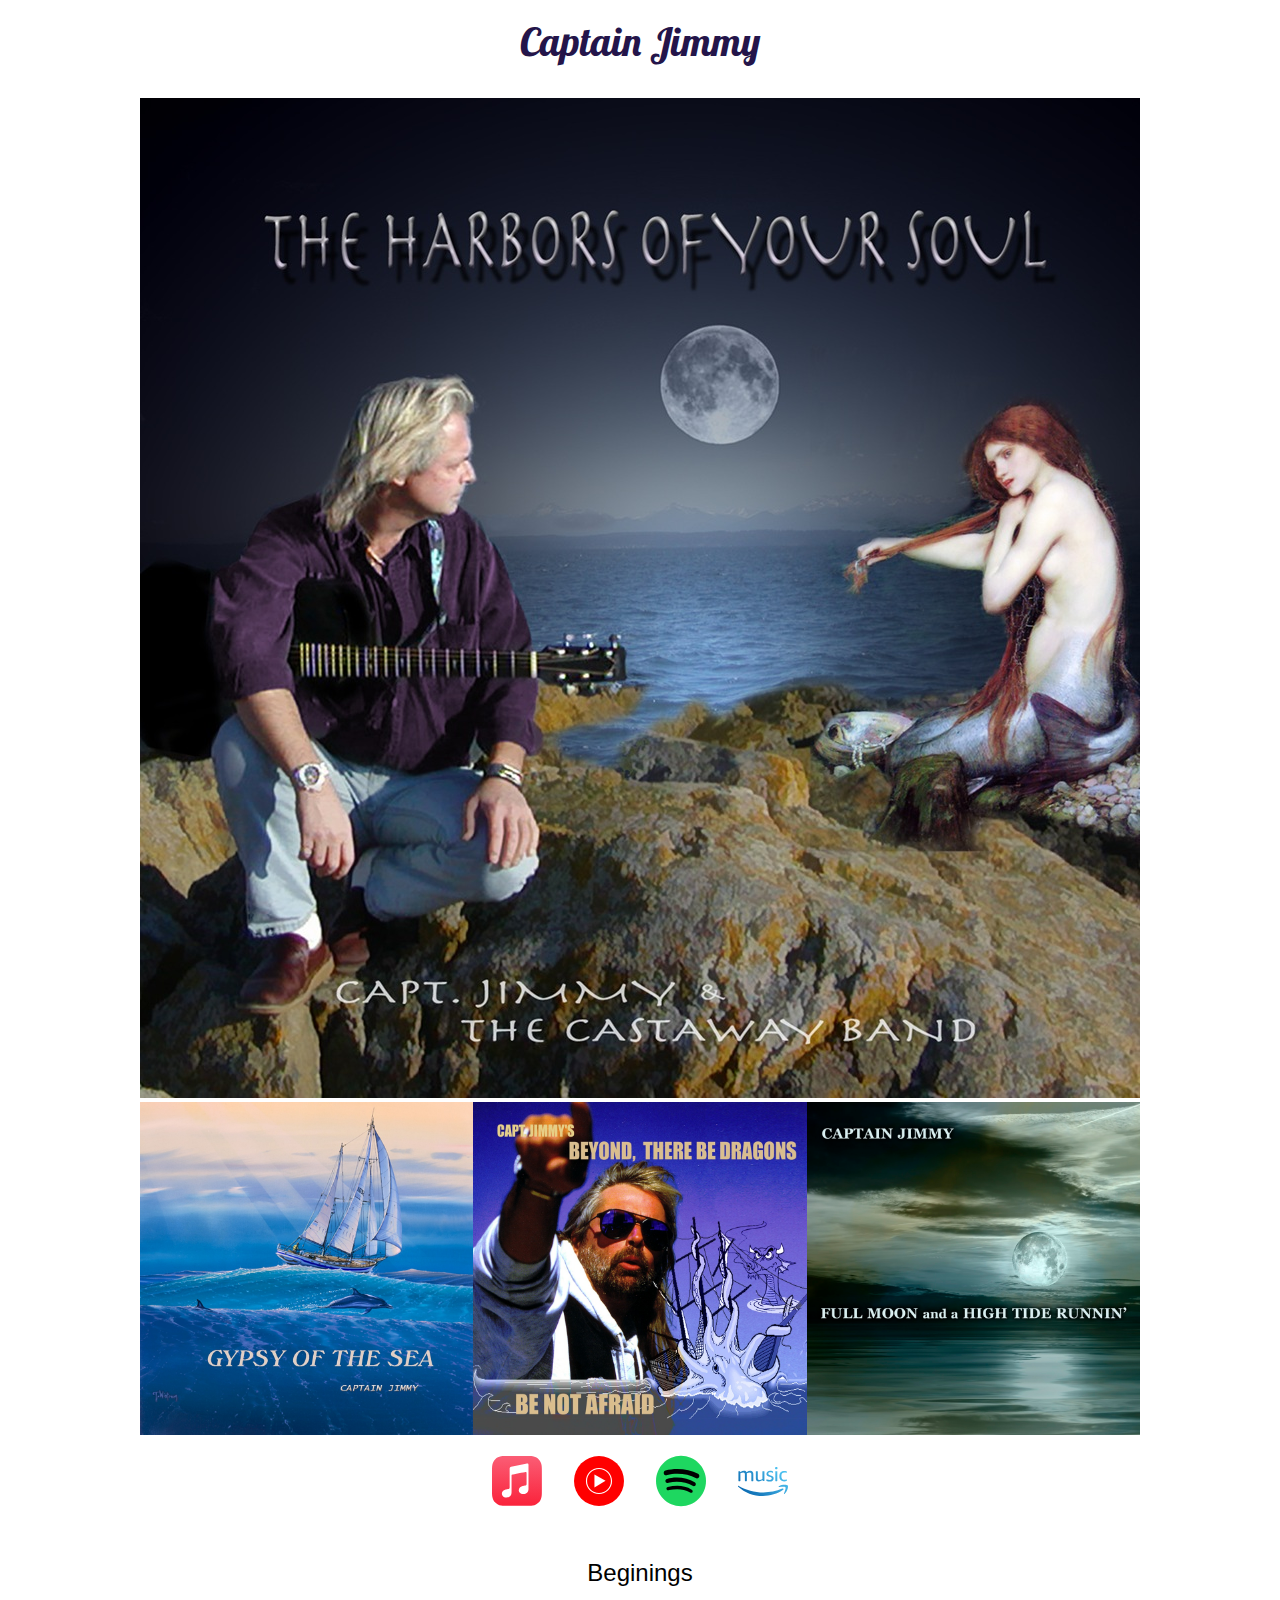
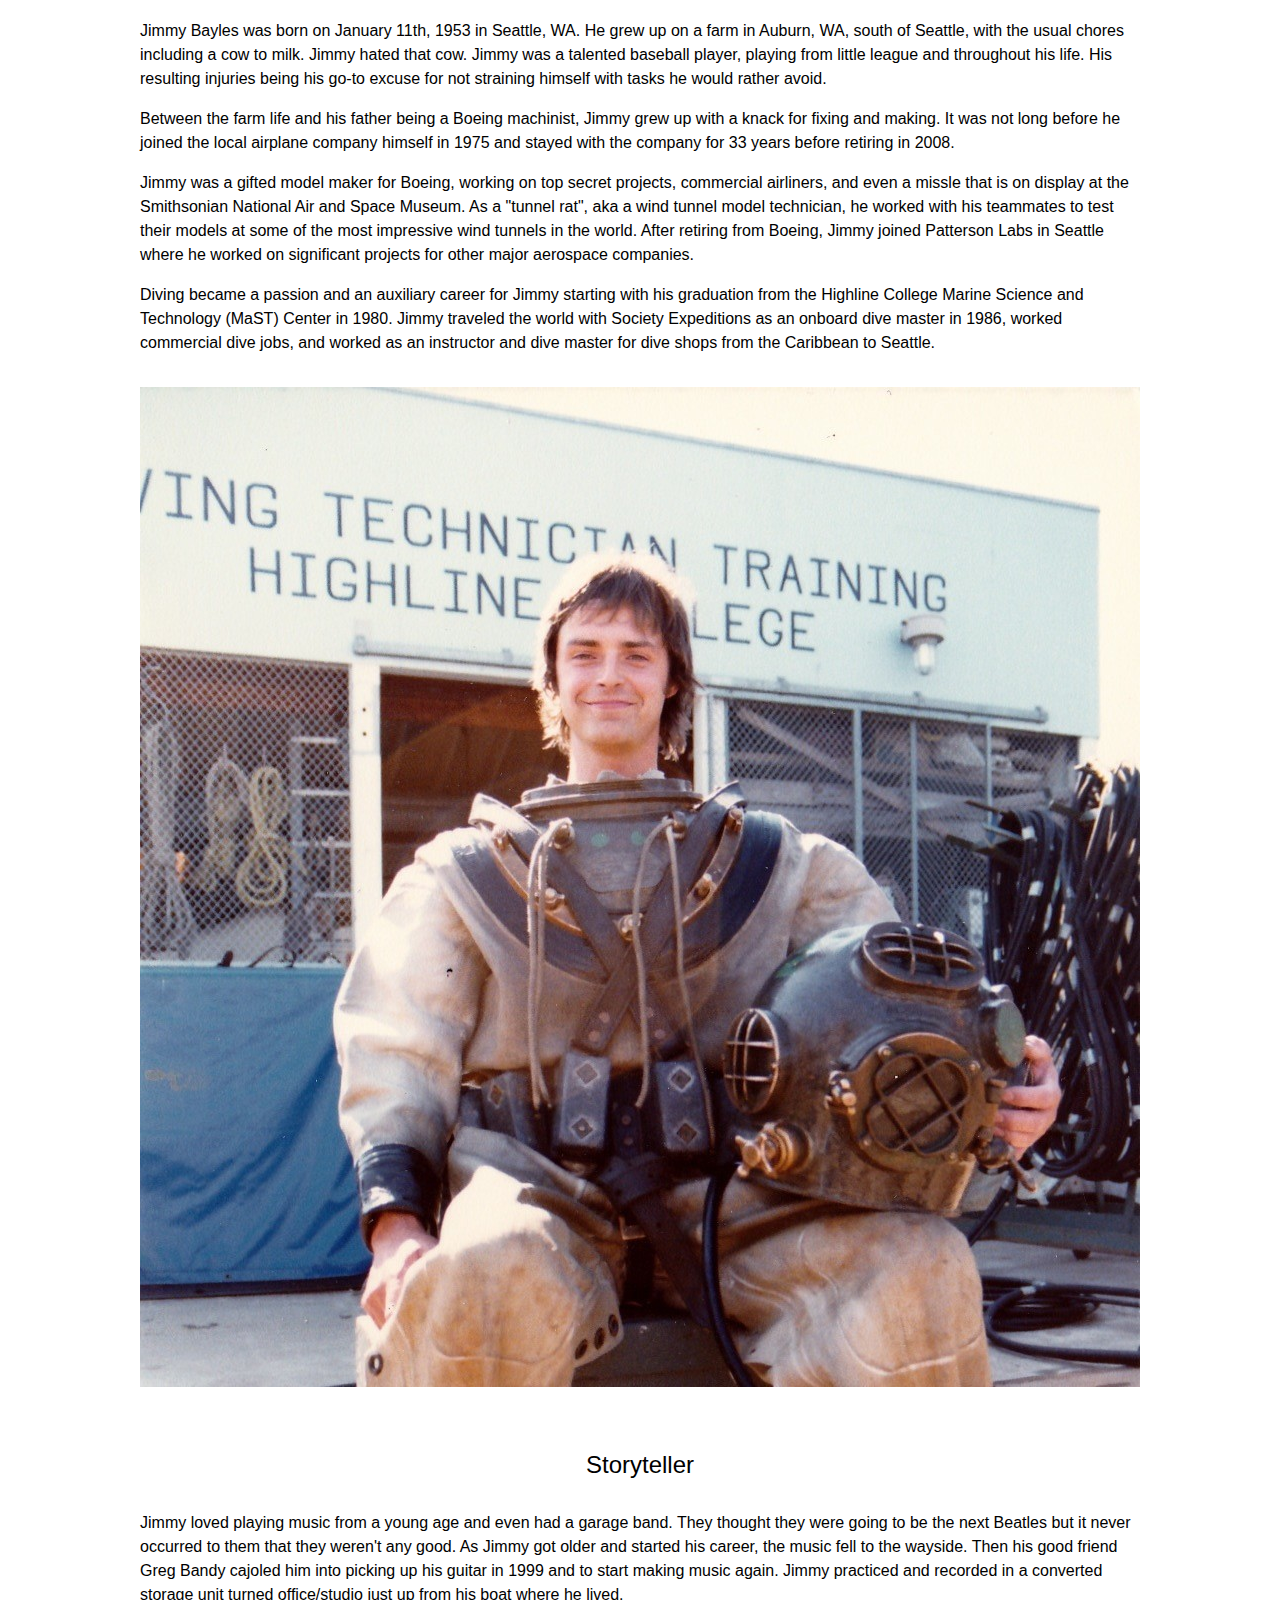
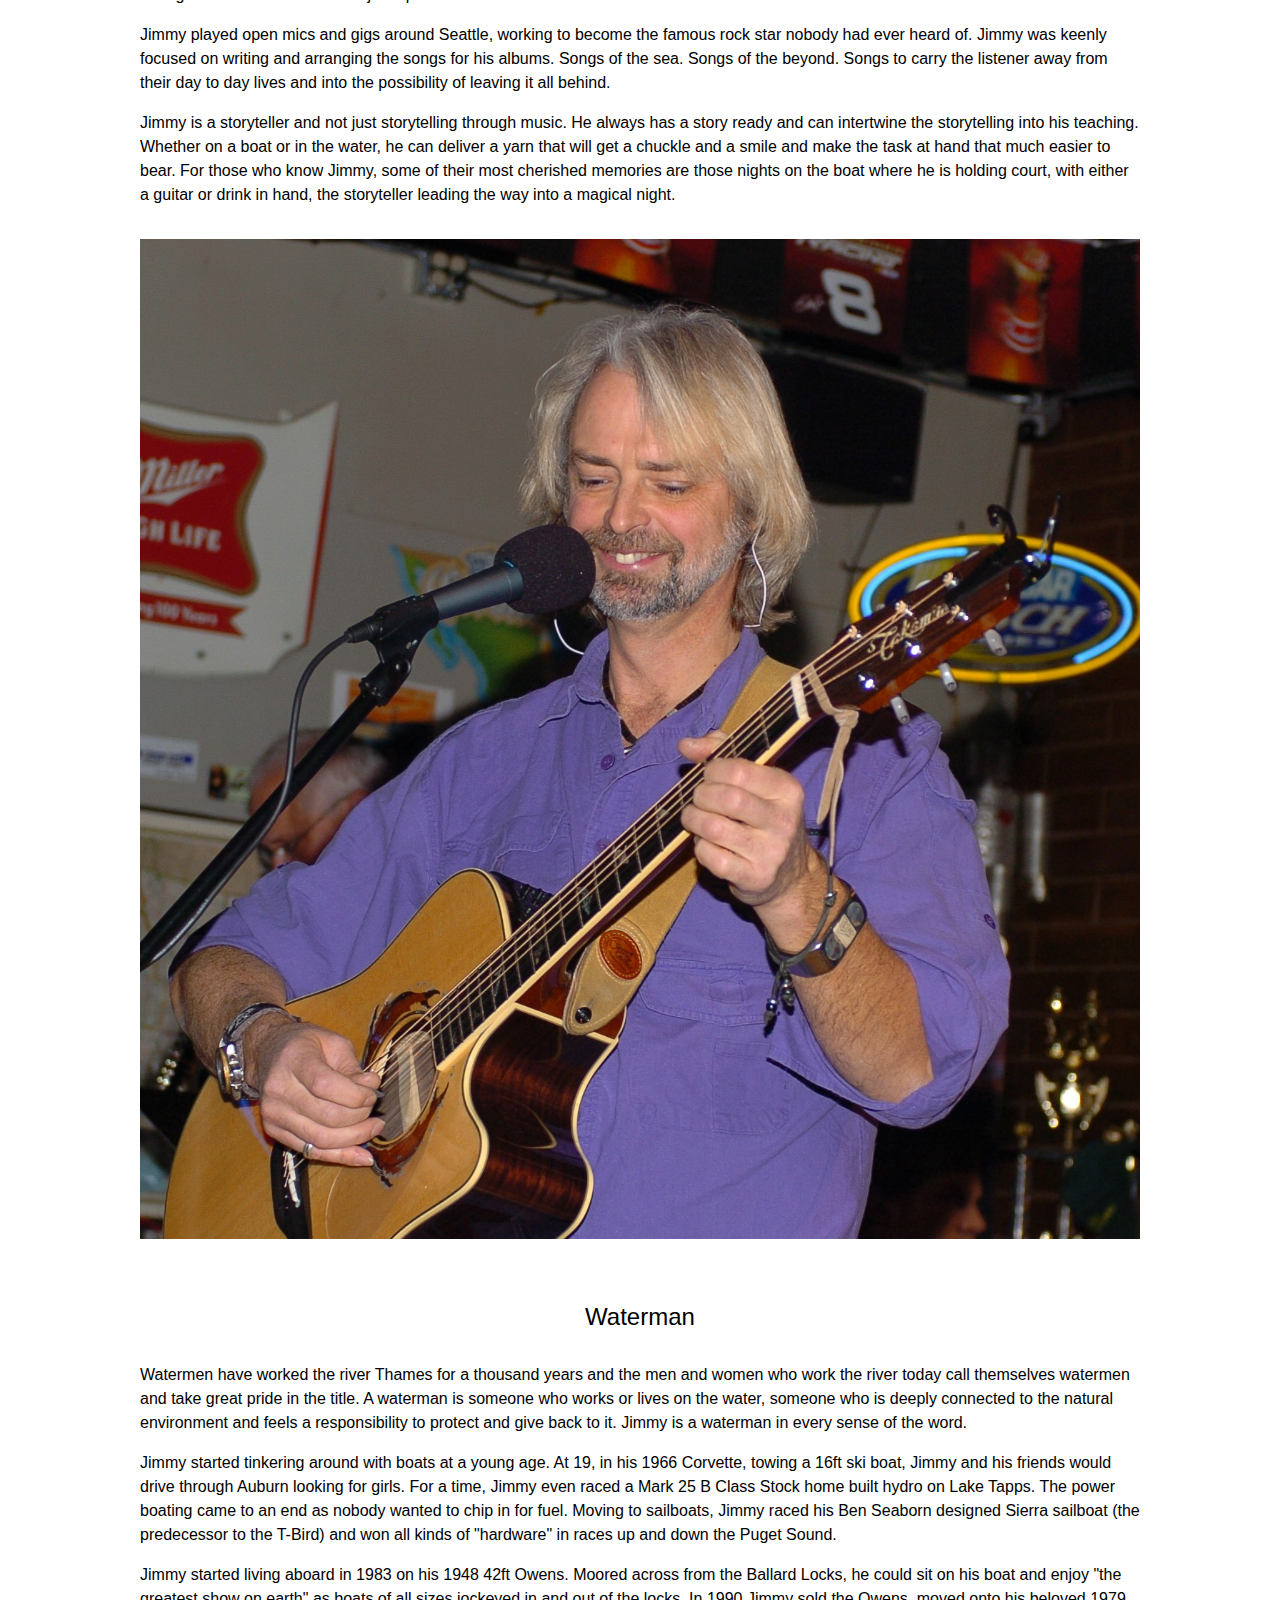
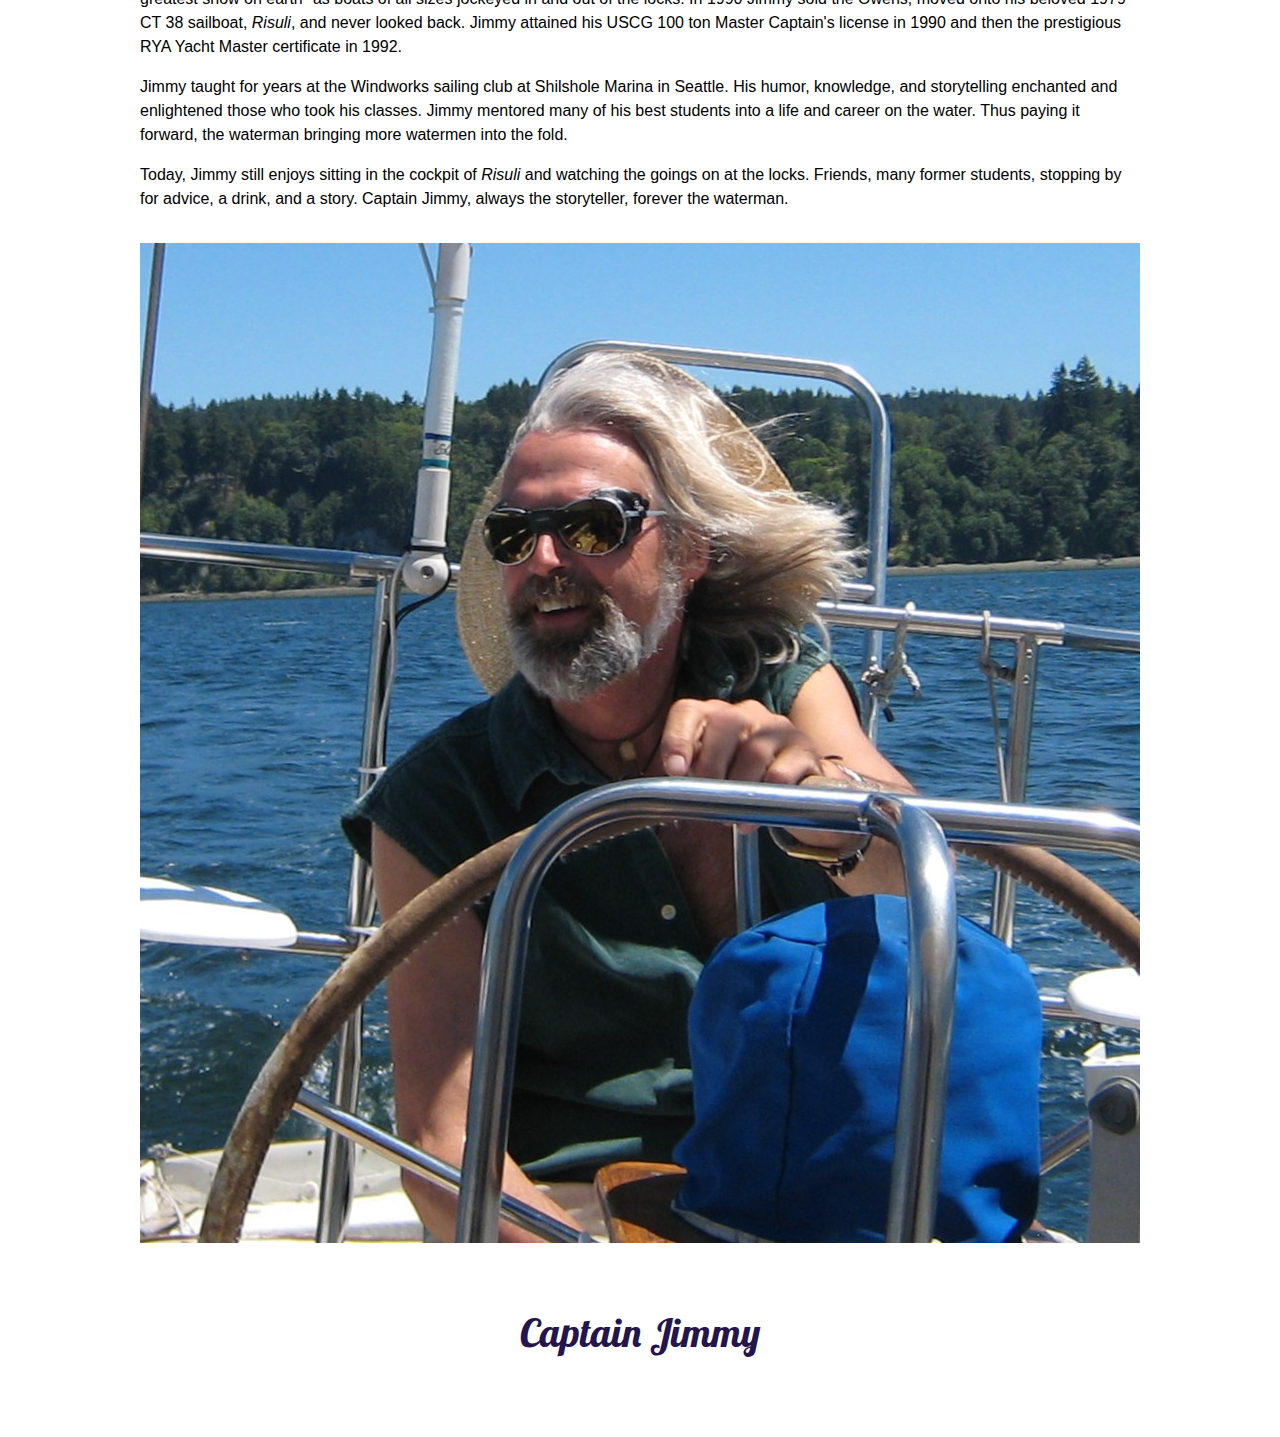
<file: index.html>
<!DOCTYPE html>
<html lang="en">
<head>
  <meta charset="UTF-8">
  <meta name="viewport" content="width=device-width, initial-scale=1.0">
  <link rel="icon" href="img/favicon.png">
  <link rel="apple-touch-icon" href="img/favicon.png">
  <title>Captain Jimmy</title>
  <link rel="stylesheet" href="https://cdnjs.cloudflare.com/ajax/libs/font-awesome/5.13.0/css/all.min.css">
  <link rel="stylesheet" href="https://fonts.googleapis.com/css2?family=Lobster">
  <link rel="stylesheet" type="text/css" href="css/style.css">
</head>
<body>
  <div class="banner">
    <a href="https://www.captainjimmy.com">Captain Jimmy</a>
  </div>
  <a href="harbors-of-your-soul.html">
    <img class="harbors-main" src="img/harbors.jpg" alt="Harbors of Your Soul">
  </a>
  <div class="music-row">
    <a href="gypsy-of-the-sea.html">
      <img class="album" src="img/gypsy.jpg" alt="Gypsy of The Sea">
    </a>
    <a href="beyond-there-be-dragons.html">
      <img class="album" src="img/dragons.jpg" alt="Beyond There Be Dragons">
    </a>
    <a href="full-moon-and-a-high-tide-runnin.html">
      <img class="album" src="img/moon.jpg" alt="Full Moon and a High Tide Runnin">
    </a>
  </div>
  <div class="stream-row">
    <a href="https://music.apple.com/us/artist/captain-jimmy/25252555" style="display: inline-block;">
      <img class="apple-icon" src="img/apple.svg" alt="Apple Music"/>
    </a>
    <a href="https://music.youtube.com/channel/UCSR9KVzvBgiTOGlYARqAzRw" style="display: inline-block;">
        <img class="stream-icon" src="img/youtubemusic.svg" alt="YouTube Music" />
    </a>
      <a href="https://open.spotify.com/artist/2xKZxvg6BGFue0esJkrZMr" style="display: inline-block;">
        <img class="stream-icon" src="img/spotify.svg" alt="Spotify Music" />
    </a>
    <a href="https://www.amazon.com/music/player/artists/B0013OI5P4/captain-jimmy" style="display: inline-block;">
        <img class="stream-icon" src="img/amazonmusic.svg" alt="Amazon Music" />
    </a>
  </div>
  <div class="section-title">Beginings</div>
  <article>
    <p>Jimmy Bayles was born on January 11th, 1953 in Seattle, WA. He grew up on a farm in Auburn, WA, south of Seattle, with the usual chores including a cow to milk. Jimmy hated that cow. Jimmy was a talented baseball player, playing from little league and throughout his life. His resulting injuries being his go-to excuse for not straining himself with tasks he would rather avoid.</p>
    <p>Between the farm life and his father being a Boeing machinist, Jimmy grew up with a knack for fixing and making. It was not long before he joined the local airplane company himself in 1975 and stayed with the company for 33 years before retiring in 2008.</p>
    <p>Jimmy was a gifted model maker for Boeing, working on top secret projects, commercial airliners, and even a missle that is on display at the Smithsonian National Air and Space Museum. As a "tunnel rat", aka a wind tunnel model technician, he worked with his teammates to test their models at some of the most impressive wind tunnels in the world. After retiring from Boeing, Jimmy joined Patterson Labs in Seattle where he worked on significant projects for other major aerospace companies.</p>
    <p>Diving became a passion and an auxiliary career for Jimmy starting with his graduation from the Highline College Marine Science and Technology (MaST) Center in 1980. Jimmy traveled the world with Society Expeditions as an onboard dive master in 1986, worked commercial dive jobs, and worked as an instructor and dive master for dive shops from the Caribbean to Seattle.
    </p>
  </article>
  <img src="img/jimmy-diving.jpg" alt="Jimmy Diving" class="jimmy-image">
  <div class="section-title">Storyteller</div>
  <article>
    <p>Jimmy loved playing music from a young age and even had a garage band. They thought they were going to be the next Beatles but it never occurred to them that they weren't any good. As Jimmy got older and started his career, the music fell to the wayside. Then his good friend Greg Bandy cajoled him into picking up his guitar in 1999 and to start making music again. Jimmy practiced and recorded in a converted storage unit turned office/studio just up from his boat where he lived.</p>
    <p>Jimmy played open mics and gigs around Seattle, working to become the famous rock star nobody had ever heard of. Jimmy was keenly focused on writing and arranging the songs for his albums. Songs of the sea. Songs of the beyond. Songs to carry the listener away from their day to day lives and into the possibility of leaving it all behind.</p>
    <p>Jimmy is a storyteller and not just storytelling through music. He always has a story ready and can intertwine the storytelling into his teaching. Whether on a boat or in the water, he can deliver a yarn that will get a chuckle and a smile and make the task at hand that much easier to bear. For those who know Jimmy, some of their most cherished memories are those nights on the boat where he is holding court, with either a guitar or drink in hand, the storyteller leading the way into a magical night.</p>
  </article>
  <img src="img/jimmy-playing.JPG" alt="JImmy Playing" class="jimmy-image">
  <div class="section-title">Waterman</div>
  <article>
    <p>Watermen have worked the river Thames for a thousand years and the men and women who work the river today call themselves watermen and take great pride in the title. A waterman is someone who works or lives on the water, someone who is deeply connected to the natural environment and feels a responsibility to protect and give back to it. Jimmy is a waterman in every sense of the word.</p>
    <p>Jimmy started tinkering around with boats at a young age. At 19, in his 1966 Corvette, towing a 16ft ski boat, Jimmy and his friends would drive through Auburn looking for girls. For a time, Jimmy even raced a Mark 25 B Class Stock home built hydro on Lake Tapps. The power boating came to an end as nobody wanted to chip in for fuel. Moving to sailboats, Jimmy raced his Ben Seaborn designed Sierra sailboat (the predecessor to the T-Bird) and won all kinds of "hardware" in races up and down the Puget Sound.</p>
    <p>Jimmy started living aboard in 1983 on his 1948 42ft Owens. Moored across from the Ballard Locks, he could sit on his boat and enjoy "the greatest show on earth" as boats of all sizes jockeyed in and out of the locks. In 1990 Jimmy sold the Owens, moved onto his beloved 1979 CT 38 sailboat, <em>Risuli</em>, and never looked back. Jimmy attained his USCG 100 ton Master Captain's license in 1990 and then the prestigious RYA Yacht Master certificate in 1992.</p>
    <p>Jimmy taught for years at the Windworks sailing club at Shilshole Marina in Seattle. His humor, knowledge, and storytelling enchanted and enlightened those who took his classes. Jimmy mentored many of his best students into a life and career on the water. Thus paying it forward, the waterman bringing more watermen into the fold.</p>
    <p>Today, Jimmy still enjoys sitting in the cockpit of <em>Risuli</em> and watching the goings on at the locks. Friends, many former students, stopping by for advice, a drink, and a story. Captain Jimmy, always the storyteller, forever the waterman.</p>
  </article>
  <img src="img/jimmy-sailing.jpg" alt="Jimmy Sailing" class="jimmy-image">
  <div class="footer">
    <a href="https://www.captainjimmy.com">Captain Jimmy</a>
  </div>
</body>
</html>
</file>
<file: css/style.css>
body {
  background-color: rgb(255, 255, 255);

  /* Smoothly transition the background color */
  transition: background-color .5s;
  display: flex;
  align-items: center;
  flex-direction: column;
  justify-content: center;
}

article {
  font-size: 1rem;
  font-family: Arial, Helvetica, sans-serif;
  line-height: 1.5;
}

a, a:hover, a:focus, a:active {
  text-decoration: none;
  color: inherit;
}

.banner {
  font-size: 2.5rem;
  font-family: 'Lobster', sans-serif;
  color: #24154a;
  padding-top: 1rem;
  padding-bottom: 2rem;
}

.footer {
  font-size: 2.5rem;
  font-family: 'Lobster', sans-serif;
  color: #24154a;
  padding-top: 3rem;
  padding-bottom: 5rem;
}

.harbors-main {
  width: 100%;
}

.section-title {
  font-size: 1.5rem;
  font-family: Arial, Helvetica, sans-serif;
  padding-top: 3rem;
  padding-bottom: 1rem;
}

.jimmy-image {
  width: 100%;
  padding-top: 1rem;
  padding-bottom: 1rem;
}

.music-row {
  display: flex;
  flex: 1;
}

.stream-row {
  display: flex;
  align-items: center;
  justify-content: space-around;
  padding-top: 1rem;
}

.album {
  width: 100%;
  flex: 1 1 0;
}

.stream-icon {
  width: 50px;
  padding-left: 2rem;
}

.apple-icon {
  width: 50px;
}

.player {
  height: 75vh;
  display: flex;
  align-items: center;
  flex-direction: column;
  justify-content: center;
  font-family: sans-serif
}

.details {
  display: flex;
  align-items: center;
  flex-direction: column;
  justify-content: center;
  margin-top: 10px;
}

.track-art {
  margin: 10px;
  height: 225px;
  width: 225px;
  background-image: url("img/harbors.jpg");
  background-size: cover;
  border-radius: 10%;
}

.now-playing {
  font-size: 1rem;
}

.track-name {
  font-size: 1.5rem;
}

.buttons {
  display: flex;
  flex-direction: row;
  align-items: center;
}

.playpause-track, .prev-track, .next-track {
  padding: 25px;
  opacity: 0.8;

  /* Smoothly transition the opacity */
  transition: opacity .2s;
}

.playpause-track:hover, .prev-track:hover, .next-track:hover {
  opacity: 1.0;
}

.slider_container {
  width: 75%;
  max-width: 400px;
  display: flex;
  justify-content: center;
  align-items: center;
}

/* Modify the appearance of the slider */
.seek_slider, .volume_slider {
  -webkit-appearance: none;
  -moz-appearance: none;
  appearance: none;
  height: 5px;
  background: black;
  opacity: 0.7;
  -webkit-transition: .2s;
  transition: opacity .2s;
}

/* Modify the appearance of the slider thumb */
.seek_slider::-webkit-slider-thumb, .volume_slider::-webkit-slider-thumb {
  -webkit-appearance: none;
  -moz-appearance: none;
  appearance: none;
  width: 15px;
  height: 15px;
  background: white;
  cursor: pointer;
  border-radius: 50%;
}

.seek_slider:hover, .volume_slider:hover {
  opacity: 1.0;
}

.seek_slider {
  width: 60%;
}

.volume_slider {
  width: 30%;
}

.current-time, .total-duration {
  padding: 10px;
}

i.fa-volume-down, i.fa-volume-up {
  padding: 10px;
}

i.fa-play-circle, i.fa-pause-circle, i.fa-step-forward, i.fa-step-backward {
  cursor: pointer;
}

@media screen and (min-width: 1000px) {
  body {
    width: 1000px;
    margin: auto;
  }

  .track-art {
    height: 350px;
    width: 350px;
  }
}
</file>
